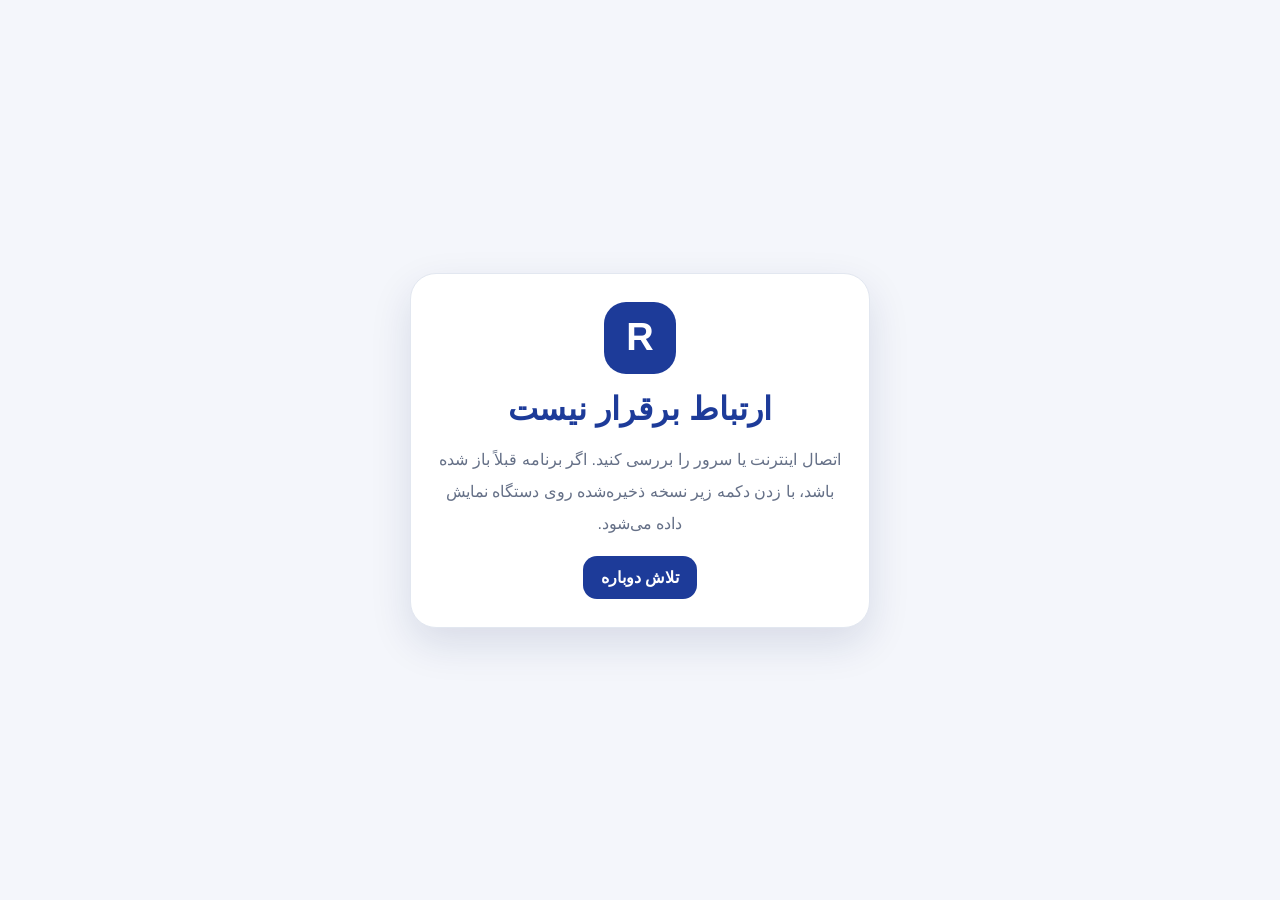
<file: offline.html>
<!doctype html>
<html lang="fa" dir="rtl">
<head>
  <meta charset="utf-8" />
  <meta name="viewport" content="width=device-width, initial-scale=1, viewport-fit=cover" />
  <meta name="theme-color" content="#1d3b99" />
  <title>رقم ـ حالت آفلاین</title>
  <style>
    *{box-sizing:border-box}body{margin:0;min-height:100vh;display:grid;place-items:center;padding:20px;background:#f4f6fb;color:#182033;font-family:Tahoma,Arial,sans-serif}.card{width:min(460px,100%);background:#fff;border:1px solid #e2e7f0;border-radius:26px;padding:28px;text-align:center;box-shadow:0 16px 42px rgba(15,37,90,.12)}.logo{width:72px;height:72px;margin:0 auto 16px;border-radius:22px;background:#1d3b99;color:#fff;display:grid;place-items:center;font-size:38px;font-weight:900}h1{margin:0 0 10px;color:#1d3b99}p{line-height:2;color:#657087}button{border:0;border-radius:14px;padding:12px 18px;background:#1d3b99;color:#fff;font:inherit;font-weight:900;cursor:pointer}
  </style>
</head>
<body>
  <main class="card">
    <div class="logo">R</div>
    <h1>ارتباط برقرار نیست</h1>
    <p>اتصال اینترنت یا سرور را بررسی کنید. اگر برنامه قبلاً باز شده باشد، با زدن دکمه زیر نسخه ذخیره‌شده روی دستگاه نمایش داده می‌شود.</p>
    <button type="button" onclick="location.href='./'">تلاش دوباره</button>
  </main>
</body>
</html>
</file>
